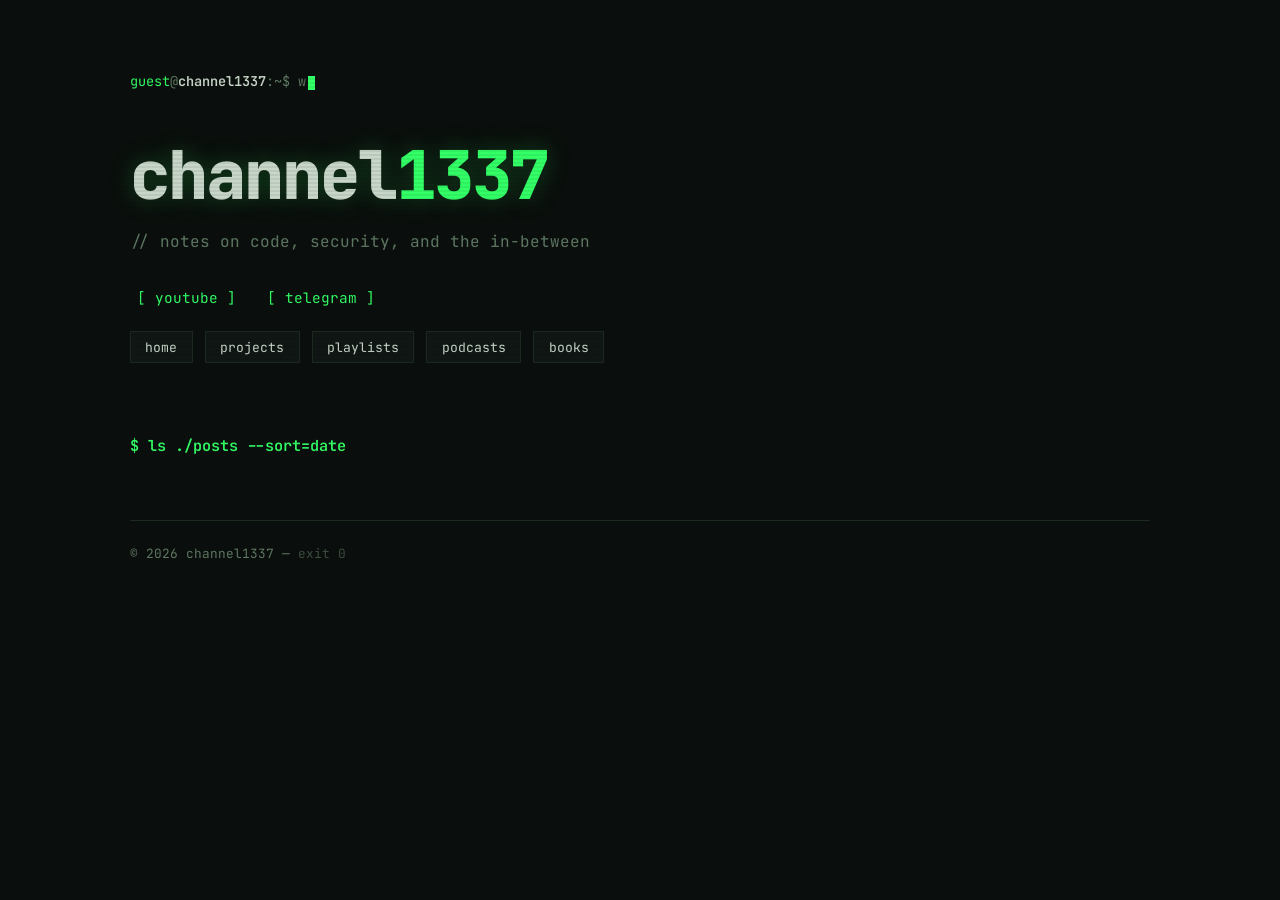
<file: index.html>
<!DOCTYPE html>
<html lang="en">
<head>
  <meta charset="UTF-8" />
  <meta name="viewport" content="width=device-width, initial-scale=1.0" />
    <title>Channel1337 — notes on code, security, and the in-between</title>
  <meta name="description" content="Channel1337 — notes on code, security, and the in-between. Posts, books, podcasts, projects, and video series." />
  <meta http-equiv="refresh" content="0; url=posts.html" />
  <link rel="canonical" href="https://channel1337.net/" />
  <meta property="og:type" content="website" />
  <meta property="og:site_name" content="Channel1337" />
  <meta property="og:title" content="Channel1337 — notes on code, security, and the in-between" />
  <meta property="og:description" content="Posts, books, podcasts, projects, and video series." />
  <meta property="og:url" content="https://channel1337.net/" />
  <meta property="og:locale" content="en_US" />
  <meta name="twitter:card" content="summary" />
  <meta name="twitter:title" content="Channel1337 — notes on code, security, and the in-between" />
  <meta name="twitter:description" content="Posts, books, podcasts, projects, and video series." />
  <meta name="theme-color" content="#0a0e0c" />
  <link rel="icon" type="image/svg+xml" href="favicon.svg" />
  <script type="application/ld+json">
    {
      "@context": "https://schema.org",
      "@type": "WebSite",
      "name": "Channel1337",
      "url": "https://channel1337.net/",
      "description": "Notes on code, security, and the in-between — posts, books, podcasts, projects, and video series.",
      "sameAs": [
        "https://www.youtube.com/@channel1337net",
        "https://t.me/channel1337net"
      ]
    }
  </script>
  <link rel="preconnect" href="https://fonts.googleapis.com" />
  <link rel="preconnect" href="https://fonts.gstatic.com" crossorigin />
  <link
    href="https://fonts.googleapis.com/css2?family=JetBrains+Mono:ital,wght@0,400;0,600;0,800;1,400&display=swap"
    rel="stylesheet"
  />
  <link rel="stylesheet" href="style.css?v=20260918c" />
</head>
<body>
  <div class="scanlines" aria-hidden="true"></div>

  <main class="wrap">
    <header class="hero">
      <p class="prompt-line">
        <span class="prompt"><span class="user">guest</span>@<span class="host">channel1337</span>:~$</span>
        <span>./posts --go</span>
      </p>

      <h1 class="title">channel<span class="accent">1337</span></h1>
      <p class="subtitle">// notes on software, AI, and the in-between</p>

      <nav class="links" aria-label="social links">
        <a href="https://youtube.com/@channel1337net" class="link" target="_blank" rel="noopener">[ youtube ]</a>
        <a href="https://t.me/channel1337net" class="link" target="_blank" rel="noopener">[ telegram ]</a>
      </nav>

      <nav class="section-nav" aria-label="site sections">
        <a class="btn" href="posts.html">posts</a>
        <a class="btn" href="projects.html">projects</a>
        <a class="btn" href="playlists.html">playlists</a>
        <a class="btn" href="podcasts.html">podcasts</a>
        <a class="btn" href="books.html">books</a>
      </nav>
    </header>

    <footer class="footer">
      <p>&copy; 2026 channel1337 — <span class="muted">exit 0</span></p>
    </footer>
  </main>

</body>
</html>
</file>
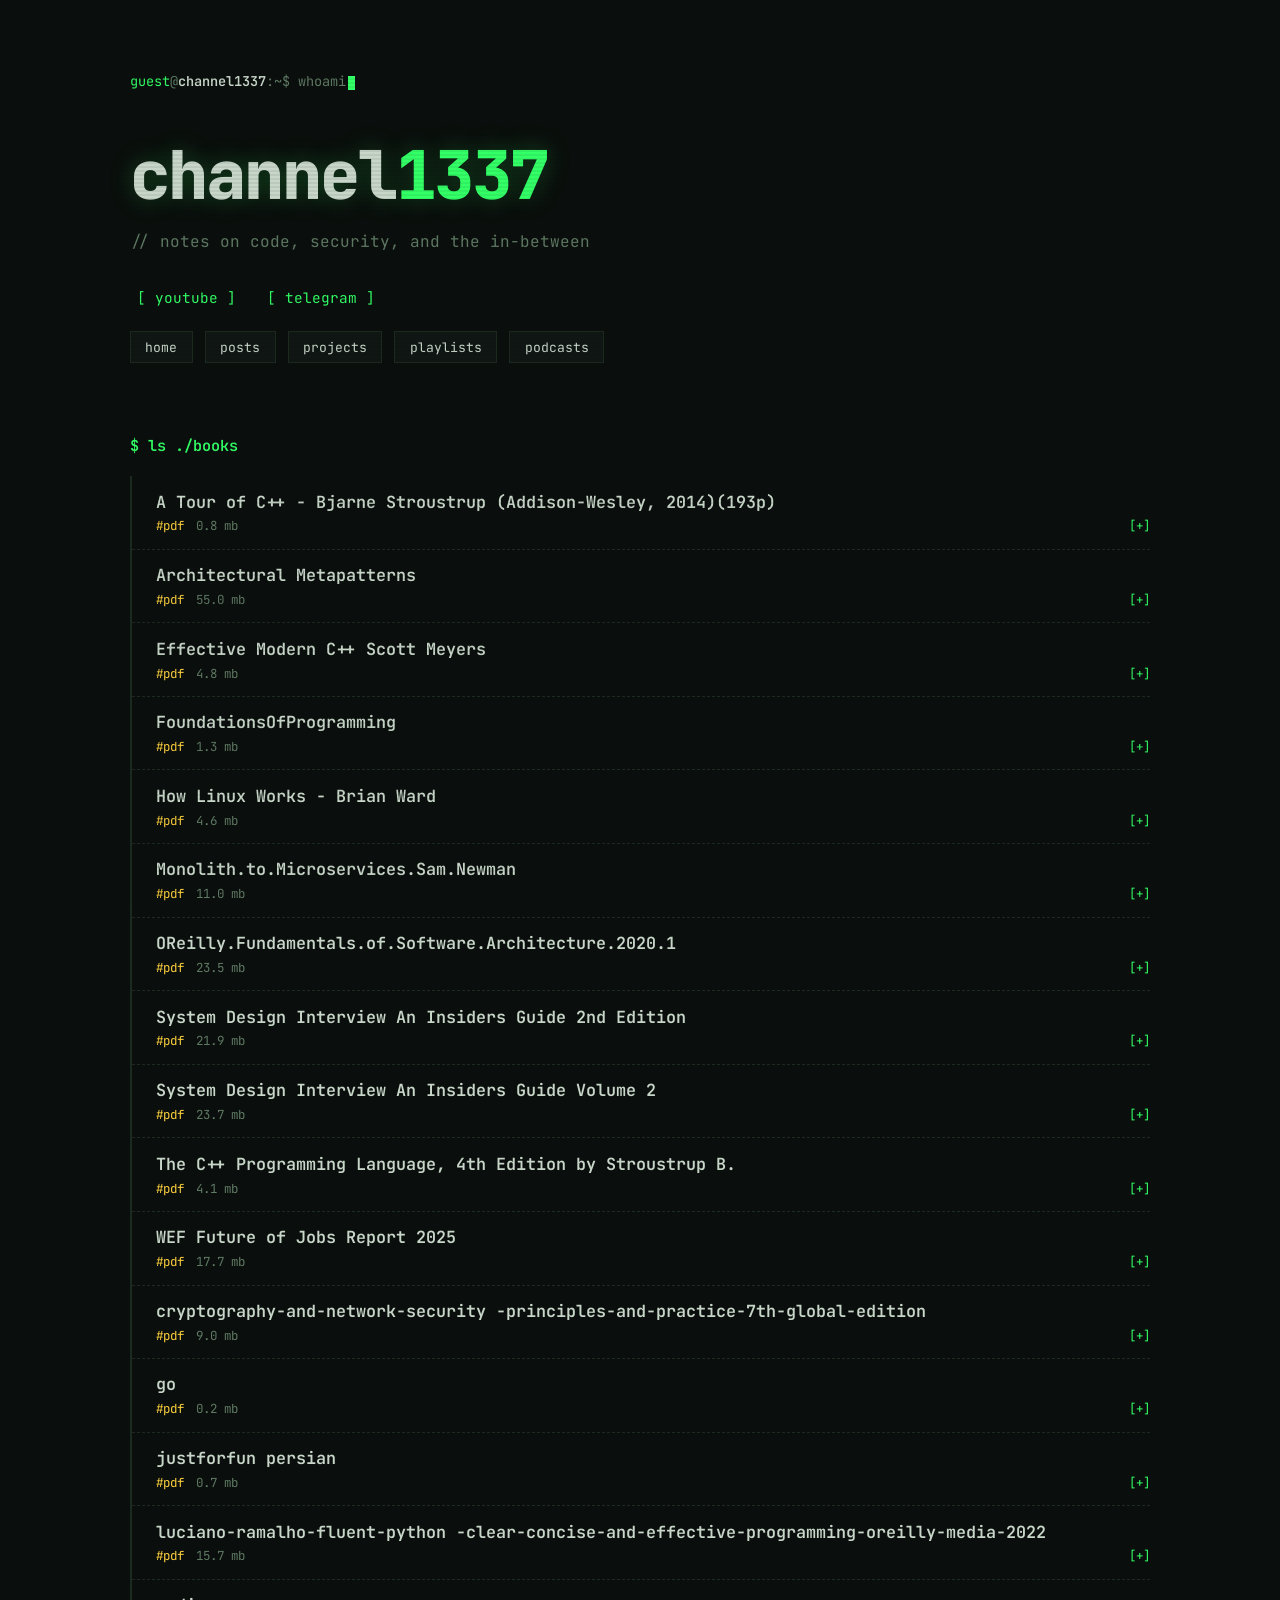
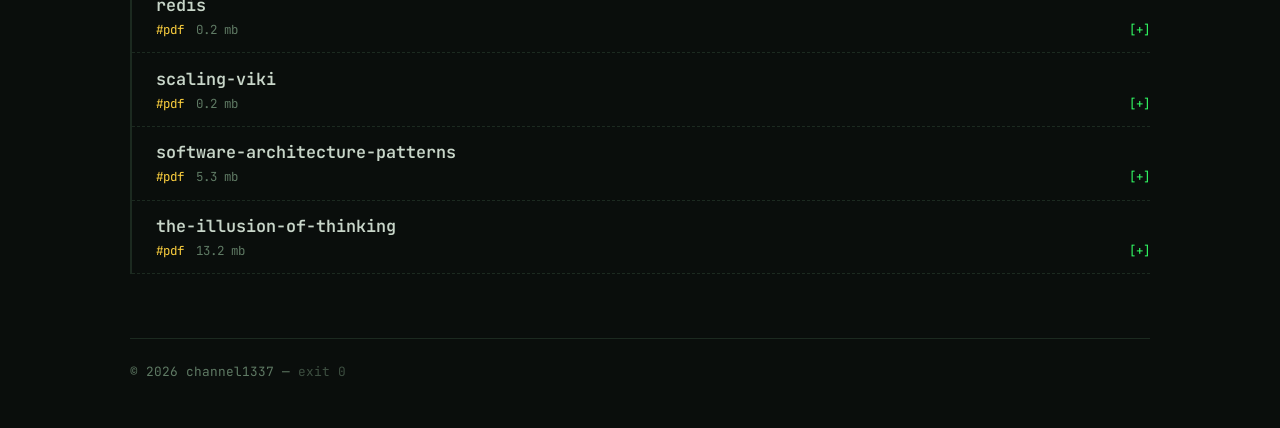
<file: books.html>
<!DOCTYPE html>
<html lang="en">
<head>
  <meta charset="UTF-8" />
  <meta name="viewport" content="width=device-width, initial-scale=1.0" />
  <title>Books — Channel1337</title>
  <meta name="description" content="A free shelf of programming books — C++, Python, Linux, software architecture, and more. Read online or download." />
  <link rel="canonical" href="https://channel1337.net/books.html" />
  <meta property="og:type" content="website" />
  <meta property="og:site_name" content="Channel1337" />
  <meta property="og:title" content="Books — Channel1337" />
  <meta property="og:description" content="A free shelf of programming books — C++, Python, Linux, software architecture, and more. Read online or download." />
  <meta property="og:url" content="https://channel1337.net/books.html" />
  <meta property="og:locale" content="en_US" />
  <meta name="twitter:card" content="summary" />
  <meta name="twitter:title" content="Books — Channel1337" />
  <meta name="twitter:description" content="A free shelf of programming books — C++, Python, Linux, software architecture, and more. Read online or download." />
  <meta name="theme-color" content="#0a0e0c" />
  <link rel="icon" type="image/svg+xml" href="favicon.svg" />
  <link rel="preconnect" href="https://fonts.googleapis.com" />
  <link rel="preconnect" href="https://fonts.gstatic.com" crossorigin />
  <link
    href="https://fonts.googleapis.com/css2?family=JetBrains+Mono:ital,wght@0,400;0,600;0,800;1,400&display=swap"
    rel="stylesheet"
  />
  <link rel="stylesheet" href="style.css?v=20260918c" />
</head>
<body>
  <div class="scanlines" aria-hidden="true"></div>

  <main class="wrap">
    <header class="hero">
      <p class="prompt-line">
        <span class="prompt"><span class="user">guest</span>@<span class="host">channel1337</span>:~$</span>
        <span id="typed"></span><span class="cursor" aria-hidden="true"></span>
      </p>

      <h1 class="title">channel<span class="accent">1337</span></h1>
      <p class="subtitle">// notes on code, security, and the in-between</p>

      <nav class="links" aria-label="social links">
        <a href="https://youtube.com/@channel1337net" class="link" target="_blank" rel="noopener">[ youtube ]</a>
        <a href="https://t.me/channel1337net" class="link" target="_blank" rel="noopener">[ telegram ]</a>
      </nav>

      <nav class="section-nav" aria-label="site sections">
        <a class="btn" href="index.html">home</a>
        <a class="btn" href="posts.html">posts</a>
        <a class="btn" href="projects.html">projects</a>
        <a class="btn" href="playlists.html">playlists</a>
        <a class="btn" href="podcasts.html">podcasts</a>
      </nav>
    </header>

    <section class="posts" id="books" aria-label="books">
      <h2 class="section-title">$ ls ./books</h2>
      <ul class="post-list" id="book-list"></ul>
      <p class="section-status" id="book-status"></p>
    </section>

    <footer class="footer">
      <p>&copy; 2026 channel1337 — <span class="muted">exit 0</span></p>
    </footer>
  </main>

  <script src="script.js?v=20260918c"></script>
</body>
</html>
</file>
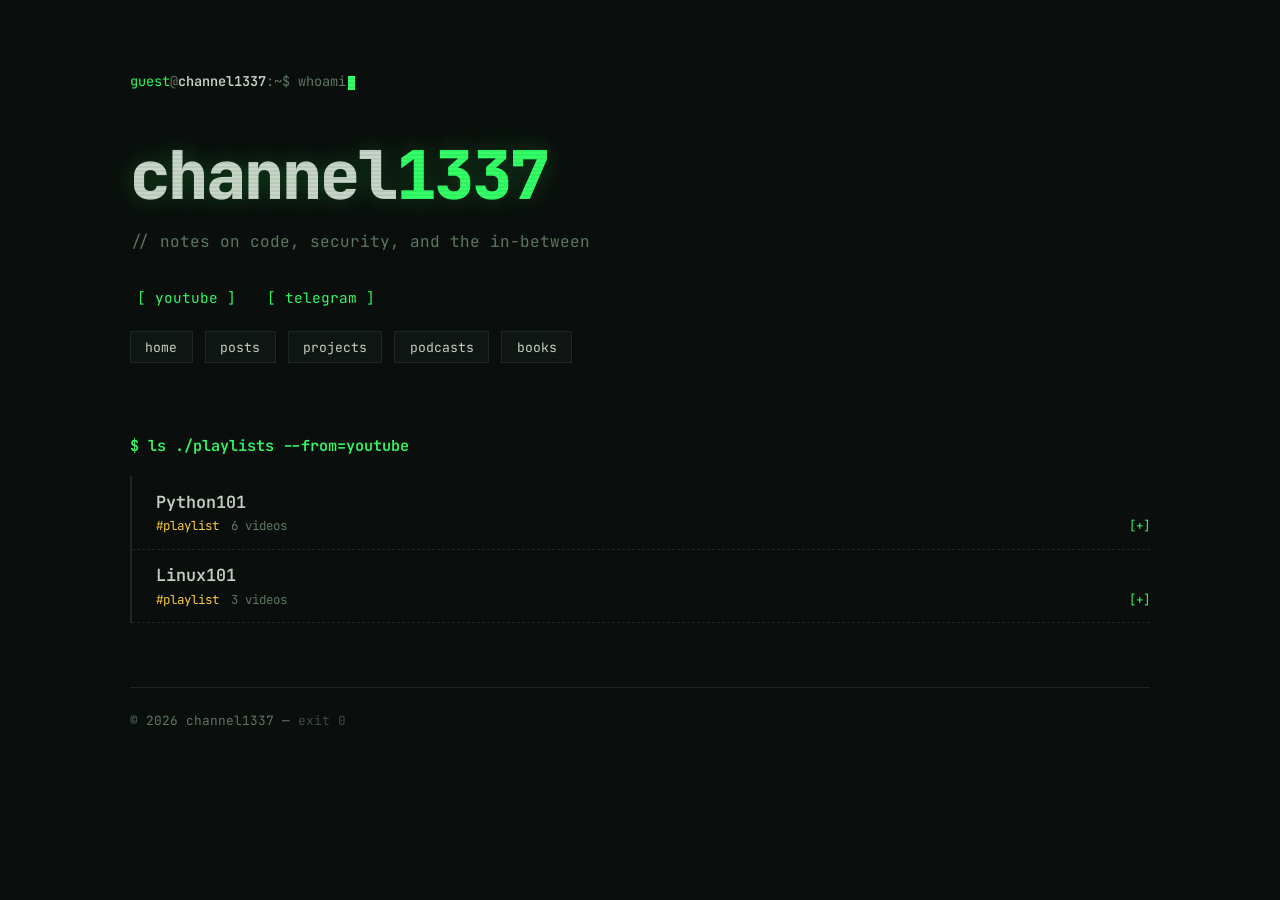
<file: playlists.html>
<!DOCTYPE html>
<html lang="en">
<head>
  <meta charset="UTF-8" />
  <meta name="viewport" content="width=device-width, initial-scale=1.0" />
  <title>Playlists — Channel1337</title>
  <meta name="description" content="Video series from the YouTube channel — Python101, Linux101, and more." />
  <link rel="canonical" href="https://channel1337.net/playlists.html" />
  <meta property="og:type" content="website" />
  <meta property="og:site_name" content="Channel1337" />
  <meta property="og:title" content="Playlists — Channel1337" />
  <meta property="og:description" content="Video series from the YouTube channel — Python101, Linux101, and more." />
  <meta property="og:url" content="https://channel1337.net/playlists.html" />
  <meta property="og:locale" content="en_US" />
  <meta name="twitter:card" content="summary" />
  <meta name="twitter:title" content="Playlists — Channel1337" />
  <meta name="twitter:description" content="Video series from the YouTube channel — Python101, Linux101, and more." />
  <meta name="theme-color" content="#0a0e0c" />
  <link rel="icon" type="image/svg+xml" href="favicon.svg" />
  <link rel="preconnect" href="https://fonts.googleapis.com" />
  <link rel="preconnect" href="https://fonts.gstatic.com" crossorigin />
  <link
    href="https://fonts.googleapis.com/css2?family=JetBrains+Mono:ital,wght@0,400;0,600;0,800;1,400&display=swap"
    rel="stylesheet"
  />
  <link rel="stylesheet" href="style.css?v=20260918c" />
</head>
<body>
  <div class="scanlines" aria-hidden="true"></div>

  <main class="wrap">
    <header class="hero">
      <p class="prompt-line">
        <span class="prompt"><span class="user">guest</span>@<span class="host">channel1337</span>:~$</span>
        <span id="typed"></span><span class="cursor" aria-hidden="true"></span>
      </p>

      <h1 class="title">channel<span class="accent">1337</span></h1>
      <p class="subtitle">// notes on code, security, and the in-between</p>

      <nav class="links" aria-label="social links">
        <a href="https://youtube.com/@channel1337net" class="link" target="_blank" rel="noopener">[ youtube ]</a>
        <a href="https://t.me/channel1337net" class="link" target="_blank" rel="noopener">[ telegram ]</a>
      </nav>

      <nav class="section-nav" aria-label="site sections">
        <a class="btn" href="index.html">home</a>
        <a class="btn" href="posts.html">posts</a>
        <a class="btn" href="projects.html">projects</a>
        <a class="btn" href="podcasts.html">podcasts</a>
        <a class="btn" href="books.html">books</a>
      </nav>
    </header>

    <section class="posts" id="playlists" aria-label="playlists">
      <h2 class="section-title">$ ls ./playlists --from=youtube</h2>
      <ul class="post-list" id="playlist-list"></ul>
    </section>

    <footer class="footer">
      <p>&copy; 2026 channel1337 — <span class="muted">exit 0</span></p>
    </footer>
  </main>

  <script src="script.js?v=20260918c"></script>
</body>
</html>
</file>
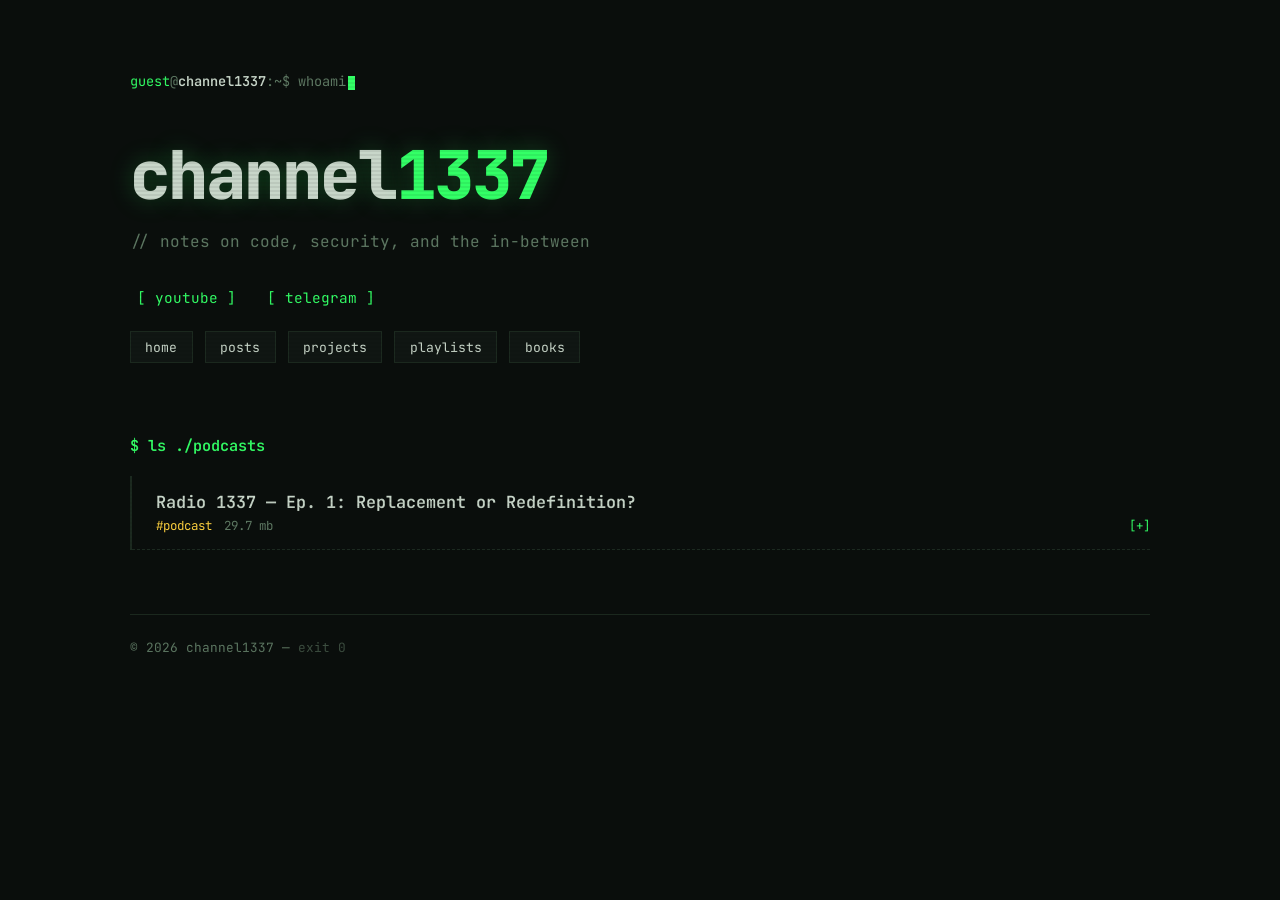
<file: podcasts.html>
<!DOCTYPE html>
<html lang="en">
<head>
  <meta charset="UTF-8" />
  <meta name="viewport" content="width=device-width, initial-scale=1.0" />
  <title>Podcasts — Channel1337</title>
  <meta name="description" content="Radio 1337 — the channel's podcast. Conversations on code, AI, and the craft of software." />
  <link rel="canonical" href="https://channel1337.net/podcasts.html" />
  <meta property="og:type" content="website" />
  <meta property="og:site_name" content="Channel1337" />
  <meta property="og:title" content="Podcasts — Channel1337" />
  <meta property="og:description" content="Radio 1337 — the channel's podcast. Conversations on code, AI, and the craft of software." />
  <meta property="og:url" content="https://channel1337.net/podcasts.html" />
  <meta property="og:locale" content="en_US" />
  <meta name="twitter:card" content="summary" />
  <meta name="twitter:title" content="Podcasts — Channel1337" />
  <meta name="twitter:description" content="Radio 1337 — the channel's podcast. Conversations on code, AI, and the craft of software." />
  <meta name="theme-color" content="#0a0e0c" />
  <link rel="icon" type="image/svg+xml" href="favicon.svg" />
  <link rel="preconnect" href="https://fonts.googleapis.com" />
  <link rel="preconnect" href="https://fonts.gstatic.com" crossorigin />
  <link
    href="https://fonts.googleapis.com/css2?family=JetBrains+Mono:ital,wght@0,400;0,600;0,800;1,400&display=swap"
    rel="stylesheet"
  />
  <link rel="stylesheet" href="style.css?v=20260918c" />
</head>
<body>
  <div class="scanlines" aria-hidden="true"></div>

  <main class="wrap">
    <header class="hero">
      <p class="prompt-line">
        <span class="prompt"><span class="user">guest</span>@<span class="host">channel1337</span>:~$</span>
        <span id="typed"></span><span class="cursor" aria-hidden="true"></span>
      </p>

      <h1 class="title">channel<span class="accent">1337</span></h1>
      <p class="subtitle">// notes on code, security, and the in-between</p>

      <nav class="links" aria-label="social links">
        <a href="https://youtube.com/@channel1337net" class="link" target="_blank" rel="noopener">[ youtube ]</a>
        <a href="https://t.me/channel1337net" class="link" target="_blank" rel="noopener">[ telegram ]</a>
      </nav>

      <nav class="section-nav" aria-label="site sections">
        <a class="btn" href="index.html">home</a>
        <a class="btn" href="posts.html">posts</a>
        <a class="btn" href="projects.html">projects</a>
        <a class="btn" href="playlists.html">playlists</a>
        <a class="btn" href="books.html">books</a>
      </nav>
    </header>

    <section class="posts" id="podcasts" aria-label="podcasts">
      <h2 class="section-title">$ ls ./podcasts</h2>
      <ul class="post-list" id="podcast-list"></ul>
    </section>

    <footer class="footer">
      <p>&copy; 2026 channel1337 — <span class="muted">exit 0</span></p>
    </footer>
  </main>

  <script src="script.js?v=20260918c"></script>
</body>
</html>
</file>
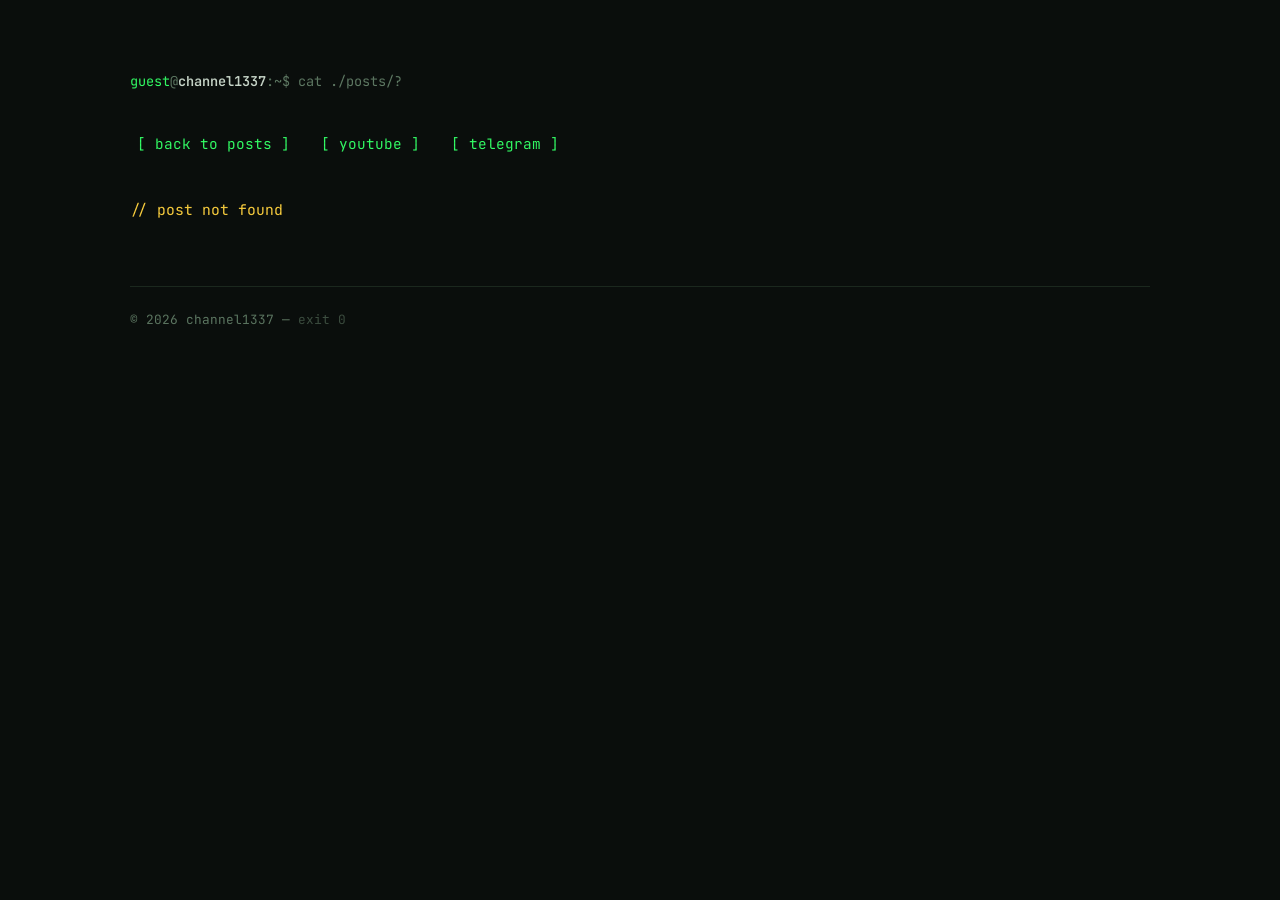
<file: post.html>
<!DOCTYPE html>
<html lang="en">
<head>
  <meta charset="UTF-8" />
  <meta name="viewport" content="width=device-width, initial-scale=1.0" />
  <title>Post — Channel1337</title>
  <meta name="description" content="Channel1337 — notes on code, security, and the in-between." />
  <meta name="robots" content="noindex" />
  <meta name="theme-color" content="#0a0e0c" />
  <link rel="icon" type="image/svg+xml" href="favicon.svg" />
  <link rel="preconnect" href="https://fonts.googleapis.com" />
  <link rel="preconnect" href="https://fonts.gstatic.com" crossorigin />
  <link
    href="https://fonts.googleapis.com/css2?family=JetBrains+Mono:ital,wght@0,400;0,600;0,800;1,400&display=swap"
    rel="stylesheet"
  />
  <link rel="stylesheet" href="style.css?v=20260918c" />
</head>
<body>
  <div class="scanlines" aria-hidden="true"></div>

  <main class="wrap">
    <header class="hero">
      <p class="prompt-line">
        <span class="prompt"><span class="user">guest</span>@<span class="host">channel1337</span>:~$</span>
        <span>cat ./posts/<span id="post-slug"></span></span>
      </p>

      <nav class="links" aria-label="site links">
        <a class="link" href="posts.html">[ back to posts ]</a>
        <a href="https://youtube.com/@channel1337net" class="link" target="_blank" rel="noopener">[ youtube ]</a>
        <a href="https://t.me/channel1337net" class="link" target="_blank" rel="noopener">[ telegram ]</a>
      </nav>
    </header>

    <article class="post-full" id="post-body" hidden></article>

    <footer class="footer">
      <p>&copy; 2026 channel1337 — <span class="muted">exit 0</span></p>
    </footer>
  </main>

  <script src="script.js?v=20260918c"></script>
</body>
</html>
</file>
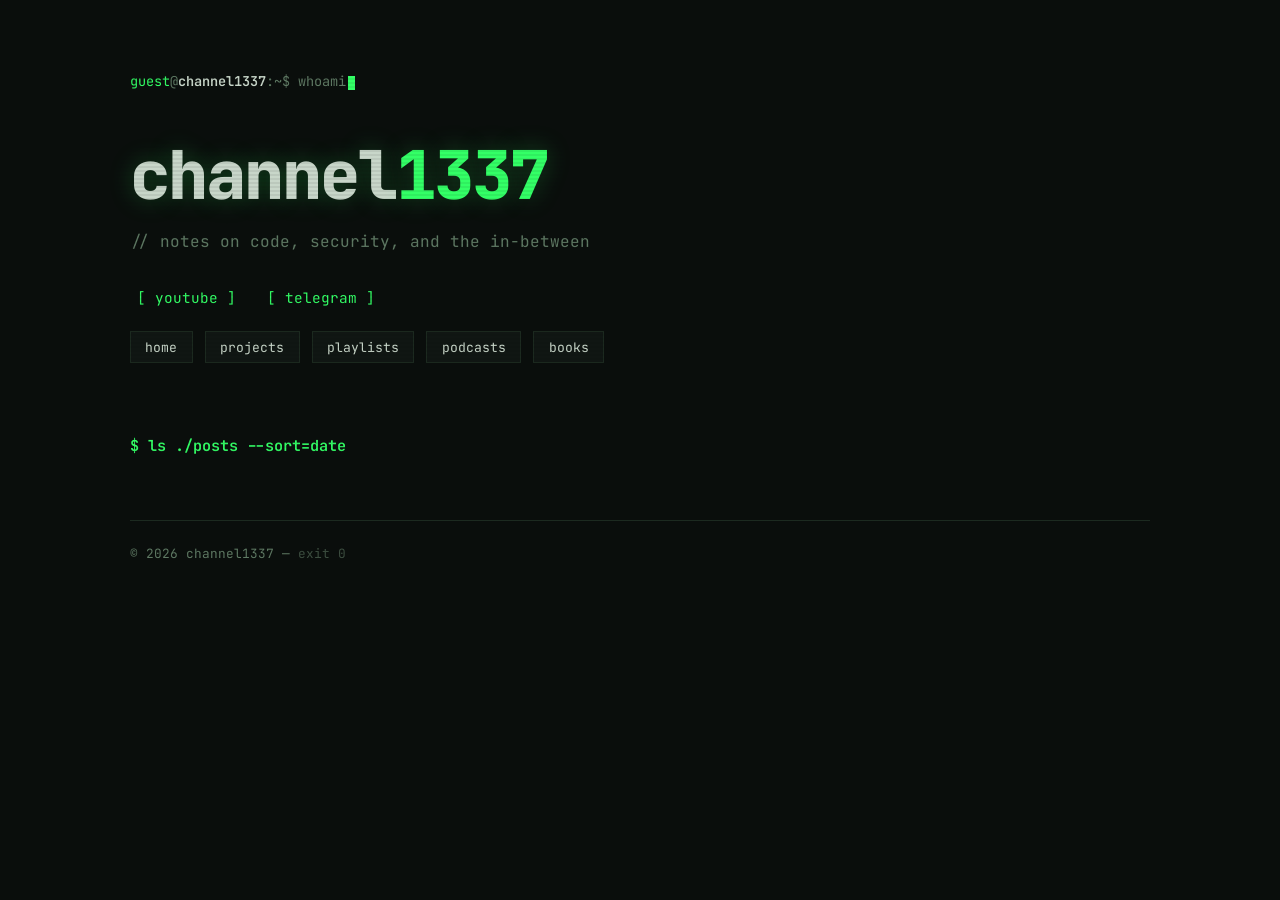
<file: posts.html>
<!DOCTYPE html>
<html lang="en">
<head>
  <meta charset="UTF-8" />
  <meta name="viewport" content="width=device-width, initial-scale=1.0" />
  <title>Posts — Channel1337</title>
  <meta name="description" content="Writing on code, security, and the in-between — posts from the Channel1337 blog." />
  <link rel="canonical" href="https://channel1337.net/posts.html" />
  <meta property="og:type" content="website" />
  <meta property="og:site_name" content="Channel1337" />
  <meta property="og:title" content="Posts — Channel1337" />
  <meta property="og:description" content="Writing on code, security, and the in-between — posts from the Channel1337 blog." />
  <meta property="og:url" content="https://channel1337.net/posts.html" />
  <meta property="og:locale" content="en_US" />
  <meta name="twitter:card" content="summary" />
  <meta name="twitter:title" content="Posts — Channel1337" />
  <meta name="twitter:description" content="Writing on code, security, and the in-between — posts from the Channel1337 blog." />
  <meta name="theme-color" content="#0a0e0c" />
  <link rel="icon" type="image/svg+xml" href="favicon.svg" />
  <link rel="preconnect" href="https://fonts.googleapis.com" />
  <link rel="preconnect" href="https://fonts.gstatic.com" crossorigin />
  <link
    href="https://fonts.googleapis.com/css2?family=JetBrains+Mono:ital,wght@0,400;0,600;0,800;1,400&display=swap"
    rel="stylesheet"
  />
  <link rel="stylesheet" href="style.css?v=20260918c" />
</head>
<body>
  <div class="scanlines" aria-hidden="true"></div>

  <main class="wrap">
    <header class="hero">
      <p class="prompt-line">
        <span class="prompt"><span class="user">guest</span>@<span class="host">channel1337</span>:~$</span>
        <span id="typed"></span><span class="cursor" aria-hidden="true"></span>
      </p>

      <h1 class="title">channel<span class="accent">1337</span></h1>
      <p class="subtitle">// notes on code, security, and the in-between</p>

      <nav class="links" aria-label="social links">
        <a href="https://youtube.com/@channel1337net" class="link" target="_blank" rel="noopener">[ youtube ]</a>
        <a href="https://t.me/channel1337net" class="link" target="_blank" rel="noopener">[ telegram ]</a>
      </nav>

      <nav class="section-nav" aria-label="site sections">
        <a class="btn" href="index.html">home</a>
        <a class="btn" href="projects.html">projects</a>
        <a class="btn" href="playlists.html">playlists</a>
        <a class="btn" href="podcasts.html">podcasts</a>
        <a class="btn" href="books.html">books</a>
      </nav>
    </header>

    <section class="posts" id="posts" aria-label="latest posts">
      <h2 class="section-title">$ ls ./posts --sort=date</h2>
      <ul class="post-list" id="post-list"></ul>
    </section>

    <footer class="footer">
      <p>&copy; 2026 channel1337 — <span class="muted">exit 0</span></p>
    </footer>
  </main>

  <script src="script.js?v=20260918c"></script>
</body>
</html>
</file>
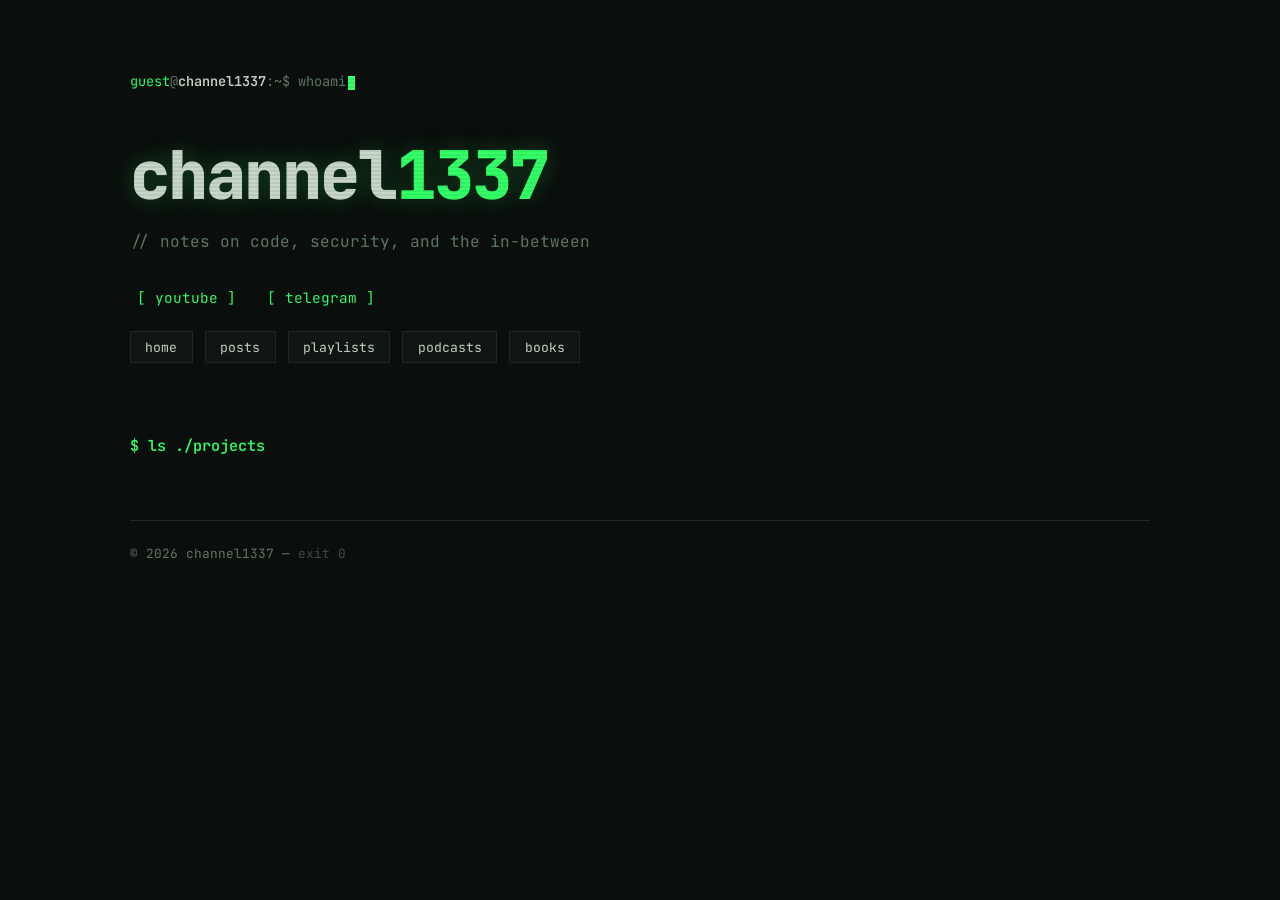
<file: projects.html>
<!DOCTYPE html>
<html lang="en">
<head>
  <meta charset="UTF-8" />
  <meta name="viewport" content="width=device-width, initial-scale=1.0" />
  <title>Projects — Channel1337</title>
  <meta name="description" content="Things built and shipped — code, tools, and experiments from Channel1337." />
  <link rel="canonical" href="https://channel1337.net/projects.html" />
  <meta property="og:type" content="website" />
  <meta property="og:site_name" content="Channel1337" />
  <meta property="og:title" content="Projects — Channel1337" />
  <meta property="og:description" content="Things built and shipped — code, tools, and experiments from Channel1337." />
  <meta property="og:url" content="https://channel1337.net/projects.html" />
  <meta property="og:locale" content="en_US" />
  <meta name="twitter:card" content="summary" />
  <meta name="twitter:title" content="Projects — Channel1337" />
  <meta name="twitter:description" content="Things built and shipped — code, tools, and experiments from Channel1337." />
  <meta name="theme-color" content="#0a0e0c" />
  <link rel="icon" type="image/svg+xml" href="favicon.svg" />
  <link rel="preconnect" href="https://fonts.googleapis.com" />
  <link rel="preconnect" href="https://fonts.gstatic.com" crossorigin />
  <link
    href="https://fonts.googleapis.com/css2?family=JetBrains+Mono:ital,wght@0,400;0,600;0,800;1,400&display=swap"
    rel="stylesheet"
  />
  <link rel="stylesheet" href="style.css?v=20260918c" />
</head>
<body>
  <div class="scanlines" aria-hidden="true"></div>

  <main class="wrap">
    <header class="hero">
      <p class="prompt-line">
        <span class="prompt"><span class="user">guest</span>@<span class="host">channel1337</span>:~$</span>
        <span id="typed"></span><span class="cursor" aria-hidden="true"></span>
      </p>

      <h1 class="title">channel<span class="accent">1337</span></h1>
      <p class="subtitle">// notes on code, security, and the in-between</p>

      <nav class="links" aria-label="social links">
        <a href="https://youtube.com/@channel1337net" class="link" target="_blank" rel="noopener">[ youtube ]</a>
        <a href="https://t.me/channel1337net" class="link" target="_blank" rel="noopener">[ telegram ]</a>
      </nav>

      <nav class="section-nav" aria-label="site sections">
        <a class="btn" href="index.html">home</a>
        <a class="btn" href="posts.html">posts</a>
        <a class="btn" href="playlists.html">playlists</a>
        <a class="btn" href="podcasts.html">podcasts</a>
        <a class="btn" href="books.html">books</a>
      </nav>
    </header>

    <section class="posts" id="projects" aria-label="projects">
      <h2 class="section-title">$ ls ./projects</h2>
      <ul class="post-list" id="project-list"></ul>
    </section>

    <footer class="footer">
      <p>&copy; 2026 channel1337 — <span class="muted">exit 0</span></p>
    </footer>
  </main>

  <script src="script.js?v=20260918c"></script>
</body>
</html>
</file>
<file: style.css>
:root {
  --bg: #0a0e0c;
  --bg-soft: #101613;
  --fg: #c8d6c9;
  --dim: #5f7a64;
  --accent: #33ff66;
  --accent-soft: rgba(51, 255, 102, 0.12);
  --warn: #ffd23f;
  --border: #1c2a20;
  --mono: "JetBrains Mono", "Fira Code", ui-monospace, monospace;
}

* {
  margin: 0;
  padding: 0;
  box-sizing: border-box;
}

html {
  scroll-behavior: smooth;
}

body {
  background: var(--bg);
  color: var(--fg);
  font-family: var(--mono);
  min-height: 100vh;
  display: flex;
  justify-content: center;
  overflow-x: hidden;
}

/* CRT scanlines overlay */
.scanlines {
  pointer-events: none;
  position: fixed;
  inset: 0;
  z-index: 10;
  background: repeating-linear-gradient(
    to bottom,
    transparent 0px,
    transparent 2px,
    rgba(0, 0, 0, 0.12) 3px,
    transparent 4px
  );
  mix-blend-mode: multiply;
}

.wrap {
  width: 100%;
  max-width: 1100px;
  padding: 4.5rem 2.5rem 3rem;
}

/* ---------- hero ---------- */

.prompt-line {
  font-size: 0.85rem;
  color: var(--dim);
  margin-bottom: 2.5rem;
  min-height: 1.2em;
}

.prompt .user { color: var(--accent); }
.prompt .host { color: var(--fg); font-weight: 600; }

.cursor {
  display: inline-block;
  width: 0.55em;
  height: 1em;
  background: var(--accent);
  vertical-align: text-bottom;
  margin-left: 2px;
  animation: blink 1s steps(1) infinite;
}

@keyframes blink {
  50% { opacity: 0; }
}

.title {
  font-size: clamp(2.6rem, 8vw, 4.2rem);
  font-weight: 800;
  letter-spacing: -0.03em;
  color: var(--fg);
  text-shadow: 0 0 24px rgba(51, 255, 102, 0.25);
}

.title .accent {
  color: var(--accent);
}

.subtitle {
  margin-top: 0.75rem;
  color: var(--dim);
  font-size: 1rem;
}

.links {
  margin-top: 2rem;
  display: flex;
  gap: 1rem;
  flex-wrap: wrap;
}

.link {
  color: var(--accent);
  text-decoration: none;
  font-size: 0.9rem;
  padding: 0.2rem 0.4rem;
  border: 1px solid transparent;
  transition: all 0.15s ease;
}

.link:hover {
  background: var(--accent-soft);
  border-color: var(--accent);
  box-shadow: 0 0 12px rgba(51, 255, 102, 0.3);
}

/* ---------- section buttons ---------- */

.section-nav {
  margin-top: 1.25rem;
  display: flex;
  gap: 0.75rem;
  flex-wrap: wrap;
}

.btn {
  color: var(--fg);
  text-decoration: none;
  font-size: 0.82rem;
  padding: 0.4rem 0.9rem;
  background: var(--bg-soft);
  border: 1px solid var(--border);
  transition: all 0.15s ease;
}

.btn:hover {
  color: var(--accent);
  border-color: var(--accent);
  background: var(--accent-soft);
  box-shadow: 0 0 12px rgba(51, 255, 102, 0.3);
}

/* ---------- posts ---------- */

.posts {
  margin-top: 4.5rem;
}

.section-title {
  font-size: 0.95rem;
  font-weight: 600;
  color: var(--accent);
  margin-bottom: 1.25rem;
}

.section-status {
  margin-top: 1rem;
  font-size: 0.78rem;
  color: var(--dim);
}

.section-status:empty {
  display: none;
}

.post-list {
  list-style: none;
  border-left: 2px solid var(--border);
}

.post-item {
  position: relative;
  padding: 0.9rem 0 0.9rem 1.5rem;
  border-bottom: 1px dashed var(--border);
}

.post-item::before {
  content: ">";
  position: absolute;
  left: -0.5em;
  color: var(--dim);
  opacity: 0;
  transition: opacity 0.15s ease, left 0.15s ease;
}

.post-item:hover::before {
  opacity: 1;
  left: -0.65em;
  color: var(--accent);
}

.post-link,
.item-head {
  display: block;
  width: 100%;
  color: inherit;
  text-decoration: none;
}

button.item-head {
  background: none;
  border: 0;
  font: inherit;
  text-align: left;
  padding: 0;
  cursor: pointer;
}

.post-title {
  font-size: 1.05rem;
  font-weight: 600;
  transition: color 0.15s ease;
}

.post-item:hover .post-title {
  color: var(--accent);
}

.post-meta {
  display: flex;
  gap: 0.75rem;
  margin-top: 0.3rem;
  font-size: 0.78rem;
  color: var(--dim);
}

.post-meta .tag {
  color: var(--warn);
}

.post-meta .date {
  text-transform: lowercase;
}

.post-item.open .post-title {
  color: var(--accent);
}

/* expand chevron */
.post-meta .chev {
  margin-left: auto;
  color: var(--accent);
}

/* ---------- expandable item body ---------- */

.item-body {
  margin-top: 0.85rem;
  padding: 0.9rem 1.1rem;
  background: var(--bg-soft);
  border: 1px solid var(--border);
}

.item-desc {
  font-size: 0.85rem;
  line-height: 1.65;
}

.item-desc h1,
.item-desc h2,
.item-desc h3,
.item-desc h4 {
  color: var(--accent);
  font-size: 0.85rem;
  font-weight: 600;
}

.item-desc p + p,
.item-desc p + ul,
.item-desc ul + p,
.item-desc h1,
.item-desc h2,
.item-desc h3,
.item-desc h4 {
  margin-top: 0.7rem;
}

.item-desc ul {
  padding-left: 1.2rem;
}

.item-desc li {
  margin-top: 0.2rem;
}

.item-desc a {
  color: var(--accent);
}

.item-desc code {
  color: var(--warn);
  background: var(--bg);
  padding: 0.05rem 0.3rem;
  border: 1px solid var(--border);
}

.item-desc pre {
  overflow-x: auto;
  background: var(--bg);
  border: 1px solid var(--border);
  padding: 0.7rem 0.9rem;
  margin-top: 0.7rem;
}

.item-desc pre code {
  color: var(--fg);
  border: 0;
  padding: 0;
}

.desc-error {
  color: var(--warn);
}

/* expanded item action buttons */
.item-actions {
  display: flex;
  gap: 0.6rem;
  flex-wrap: wrap;
  margin-top: 0.9rem;
}

.btn-sm {
  font-size: 0.75rem;
  padding: 0.3rem 0.75rem;
}

/* ---------- full post page ---------- */

.post-full {
  margin-top: 2.5rem;
  max-width: 75ch;
  font-size: 0.92rem;
  line-height: 1.7;
}

.post-full h1 {
  font-size: 1.7rem;
  line-height: 1.25;
  margin: 1.8rem 0 1rem;
  text-shadow: 0 0 24px rgba(51, 255, 102, 0.25);
}

.post-full h2 {
  font-size: 1.2rem;
  color: var(--accent);
  margin: 1.6rem 0 0.7rem;
}

.post-full h3,
.post-full h4 {
  font-size: 1rem;
  color: var(--accent);
  margin: 1.4rem 0 0.5rem;
}

.post-full p {
  margin: 0.8rem 0;
}

.post-full ul {
  margin: 0.8rem 0;
  padding-left: 1.4rem;
}

.post-full li {
  margin: 0.3rem 0;
}

.post-full a {
  color: var(--accent);
}

.post-full blockquote {
  margin: 1rem 0;
  padding-left: 1rem;
  border-left: 2px solid var(--accent);
  color: var(--dim);
}

.post-full code {
  color: var(--warn);
}

.post-full pre {
  background: var(--bg-soft);
  border: 1px solid var(--border);
  padding: 0.9rem 1.1rem;
  overflow-x: auto;
  margin: 1.1rem 0;
}

.post-full pre code {
  color: var(--fg);
}

/* ---------- footer ---------- */

.footer {
  margin-top: 4rem;
  padding-top: 1.5rem;
  border-top: 1px solid var(--border);
  font-size: 0.8rem;
  color: var(--dim);
}

.muted {
  opacity: 0.6;
}

/* ---------- selection ---------- */

::selection {
  background: var(--accent);
  color: var(--bg);
}

@media (prefers-reduced-motion: reduce) {
  .cursor { animation: none; }
  html { scroll-behavior: auto; }
}
</file>
